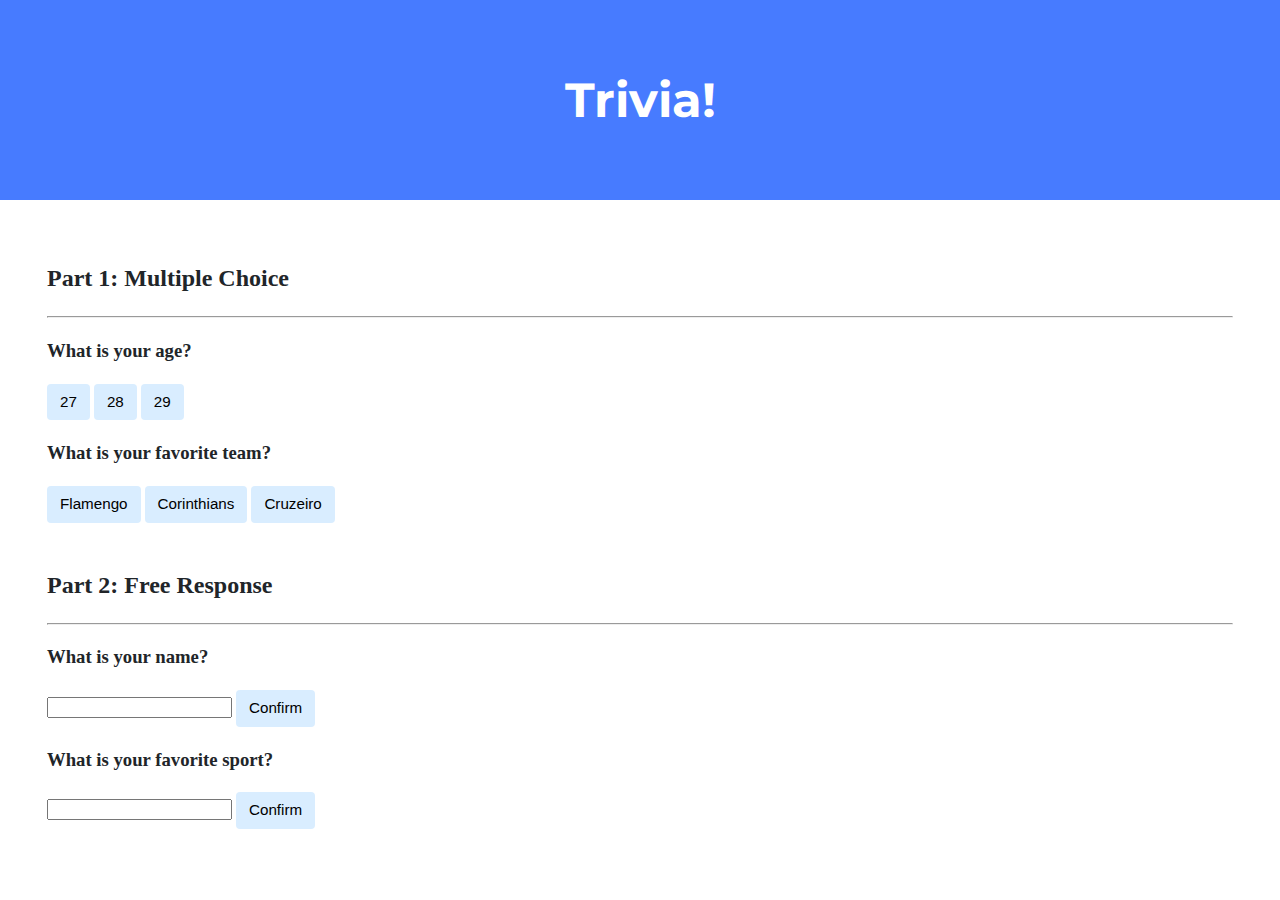
<file: Week 8/trivia/index.html>
<!DOCTYPE html>

<html lang="en">

    <head>
        <link href="https://fonts.googleapis.com/css2?family=Montserrat:wght@500&display=swap" rel="stylesheet">
        <link href="styles.css" rel="stylesheet">
        <title>Trivia!</title>
        <script>
            document.addEventListener('DOMContentLoaded', function() {
                const multipleChoices = document.querySelectorAll('.correctB, .incorrectB');
                addEventListeners(multipleChoices, handleButtonClick);

                const textQuestions = document.querySelectorAll('.sendAnswer');
                addEventListeners(textQuestions, handleTextAnswer);
            });

            function addEventListeners(elements, callback) {
                for (let i = 0; i < elements.length; i++) {
                    elements[i].addEventListener('click', callback);
                }
            }

            function handleButtonClick(event) {
                const button = event.target;
                const question = button.parentElement;
                const questionContainer = question.parentElement;
                const message = document.createElement('h4');

                resetButtons(question);
                resetMessage(questionContainer);

                const buttonClasses = button.classList;
                const isIncorrect = buttonClasses.contains("incorrectB");

                buttonClasses.add(isIncorrect ? "red" : "green");
                message.innerText = isIncorrect ? "Incorrect" : "Correct";
                questionContainer.insertBefore(message, question);
            }

            function handleTextAnswer(event) {

                const button = event.target;
                const questionContainer = button.parentElement;
                const input = questionContainer.querySelector('input');
                const correctAnswer = input.getAttribute('data-answer');

                resetMessage(questionContainer);

                const message = document.createElement('h4');

                const isIncorrect = input.value !== correctAnswer;
                input.classList.add(isIncorrect ? "red" : "green");
                message.innerText = isIncorrect ? "Incorrect" : "Correct";

                questionContainer.insertBefore(message, input);
            }

            function resetButtons(question) {
                for (let i = 0; i < question.children.length; i++) {
                    const button = question.children[i];
                    buttonClasses = button.classList;
                    buttonClasses.remove("red");
                    buttonClasses.remove("green");
                }
            }

            function resetMessage(section) {
                const message = section.querySelector("h4")
                if (message) {
                    message.remove();
                }
            }
        </script>
    </head>

    <body>
        <div class="header">
            <h1>Trivia!</h1>
        </div>

        <div class="container">
            <div class="section">
                <h2>Part 1: Multiple Choice </h2>
                <hr>
                <div class="questionContainer">
                    <h3>
                        What is your age?
                    </h3>

                    <div id="1B">
                        <button class="incorrectB">27</button>
                        <button class="correctB">28</button>
                        <button class="incorrectB">29</button>
                    </div>
                </div>
                <div class="questionContainer">
                    <h3>
                        What is your favorite team?
                    </h3>

                    <div id="2B">
                        <button class="incorrectB">Flamengo</button>
                        <button class="incorrectB">Corinthians</button>
                        <button class="correctB">Cruzeiro</button>
                    </div>
                </div>
            </div>

            <div class="section">

                <h2>Part 2: Free Response</h2>
                <hr>
                <div class="questionContainer">
                    <h3> What is your name?</h3>
                    <input data-answer="Gustavo">
                    <button class="sendAnswer">Confirm</button>
                </div>
                <div class="questionContainer">
                    <h3> What is your favorite sport?</h3>
                    <input data-answer="Soccer">
                    <button class="sendAnswer">Confirm</button>
                </div>
            </div>
        </div>
    </body>

</html>
</file>
<file: Week 8/trivia/styles.css>
body {
    background-color: #fff;
    color: #212529;
    font-size: 1rem;
    font-weight: 400;
    line-height: 1.5;
    margin: 0;
    text-align: left;
}

.container {
    margin-left: auto;
    margin-right: auto;
    padding-left: 15px;
    padding-right: 15px;
}

.header {
    background-color: #477bff;
    color: #fff;
    margin-bottom: 2rem;
    padding: 2rem 1rem;
    text-align: center;
}

.section {
    padding: 0.5rem 2rem 1rem 2rem;
}

.section:hover {
    background-color: #f5f5f5;
    transition: color 2s ease-in-out, background-color 0.15s ease-in-out;
}

.red {
    background-color: #ef9090
}

.green {
    background-color: #b5ebb5
}

h1 {
    font-family: 'Montserrat', sans-serif;
    font-size: 48px;
}

button, input[type="submit"] {
    background-color: #d9edff;
    border: 1px solid transparent;
    border-radius: 0.25rem;
    font-size: 0.95rem;
    font-weight: 400;
    line-height: 1.5;
    padding: 0.375rem 0.75rem;
    text-align: center;
    transition: color 0.15s ease-in-out, background-color 0.15s ease-in-out, border-color 0.15s ease-in-out, box-shadow 0.15s ease-in-out;
    vertical-align: middle;
}


input[type="text"] {
    line-height: 1.8;
    width: 25%;
}

input[type="text"]:hover {
    background-color: #f5f5f5;
    transition: color 2s ease-in-out, background-color 0.15s ease-in-out;
}
</file>
